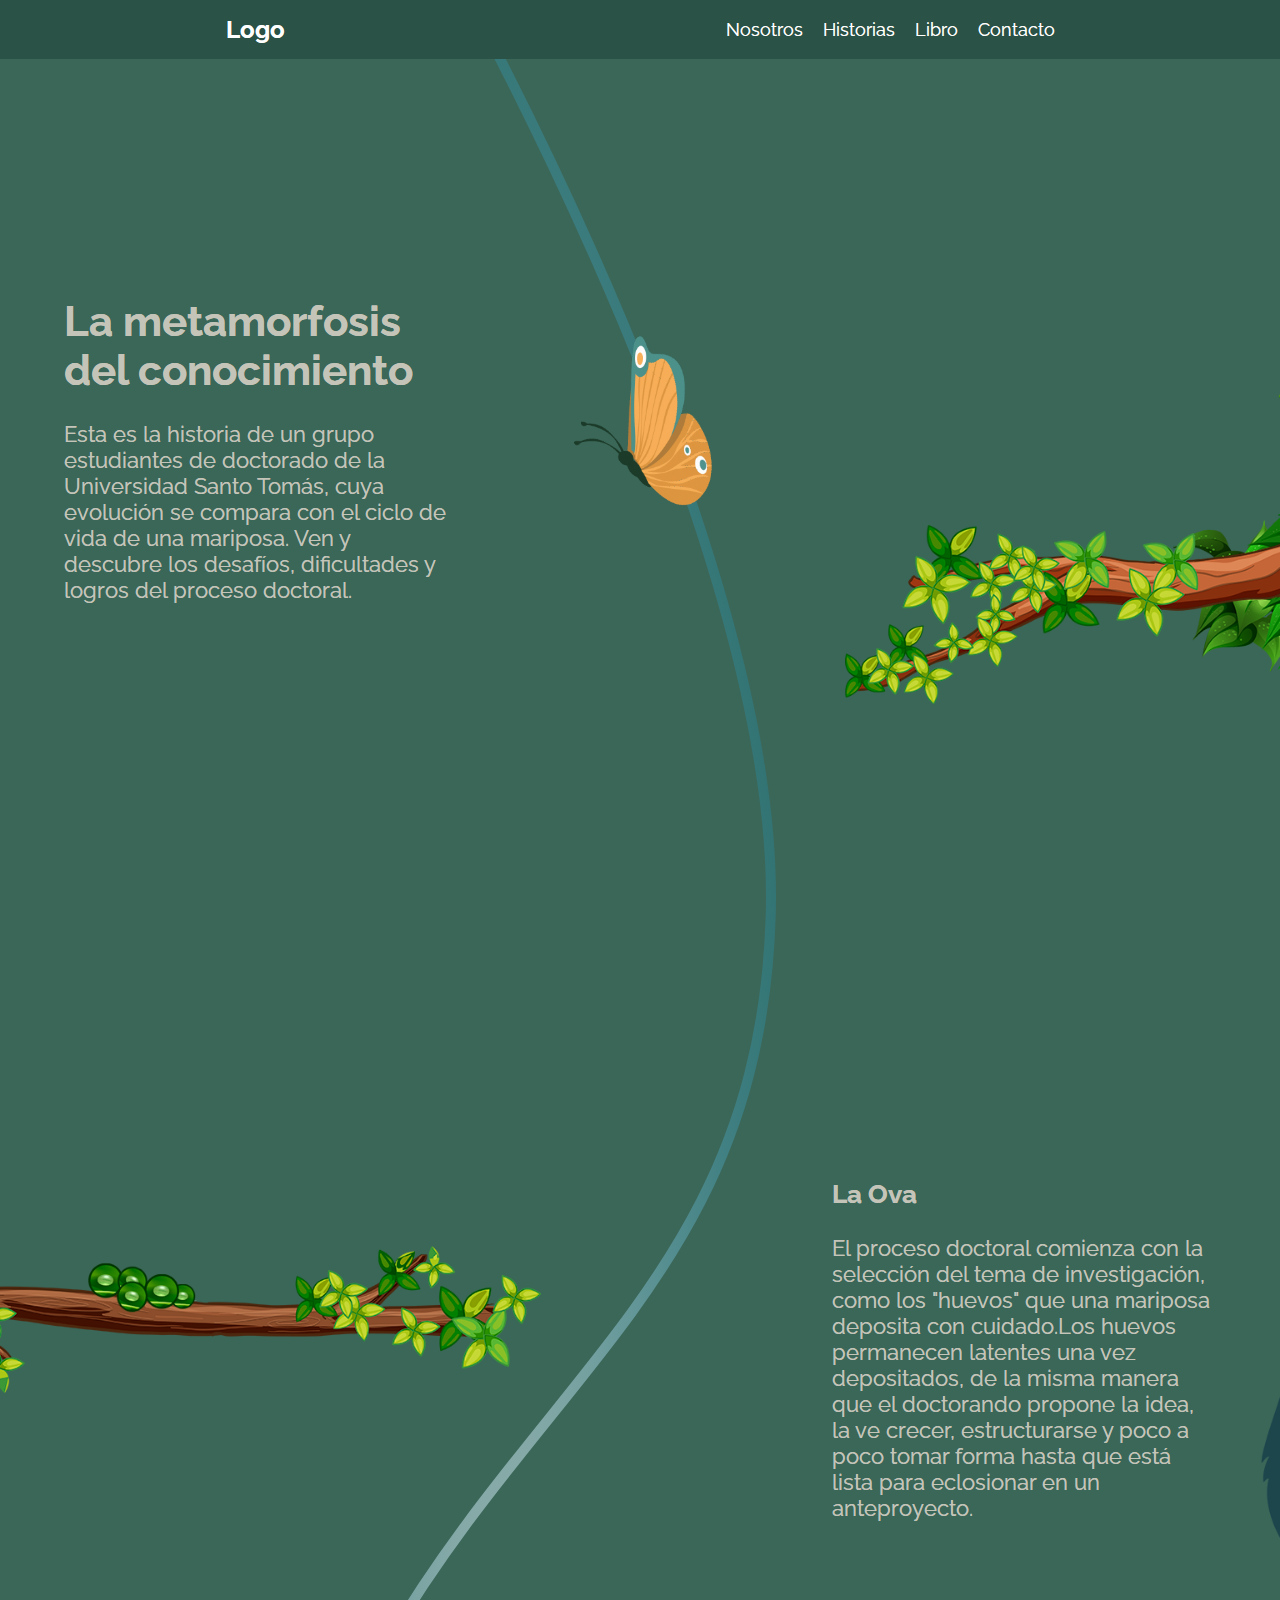
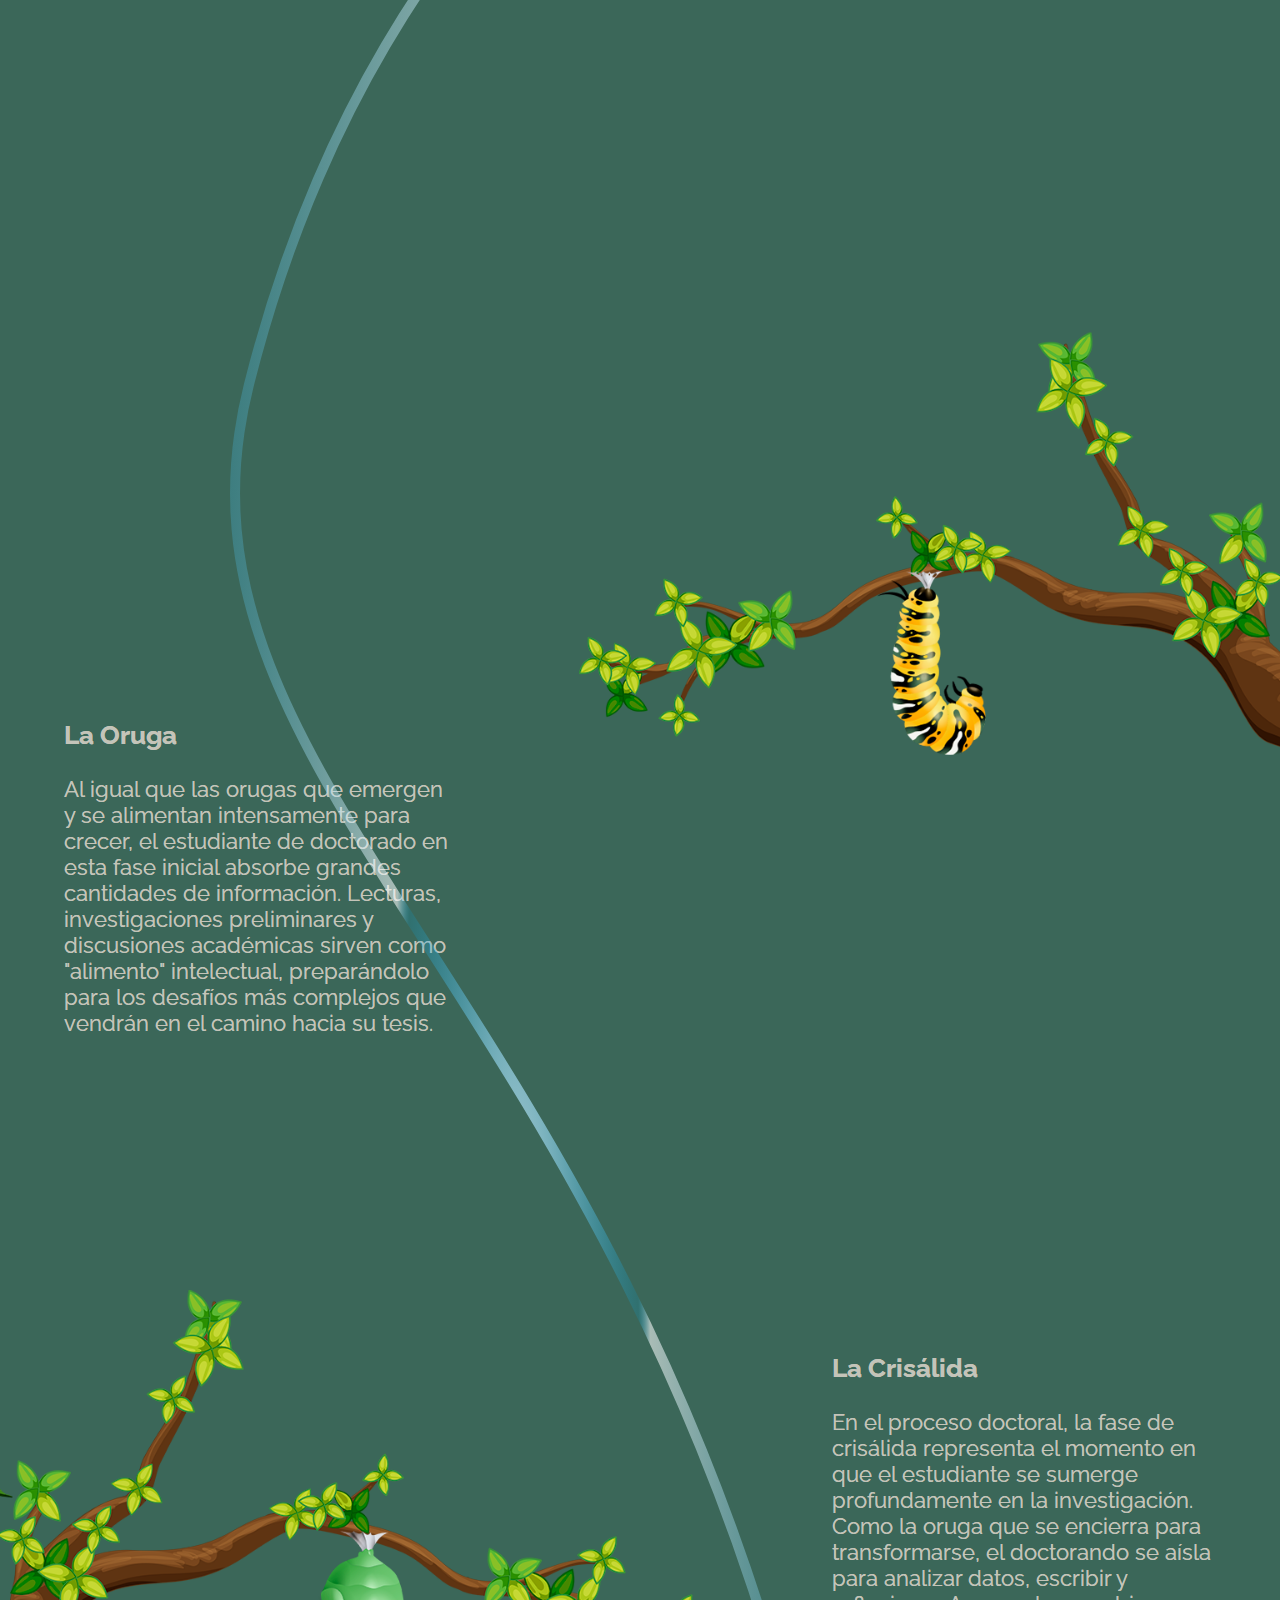
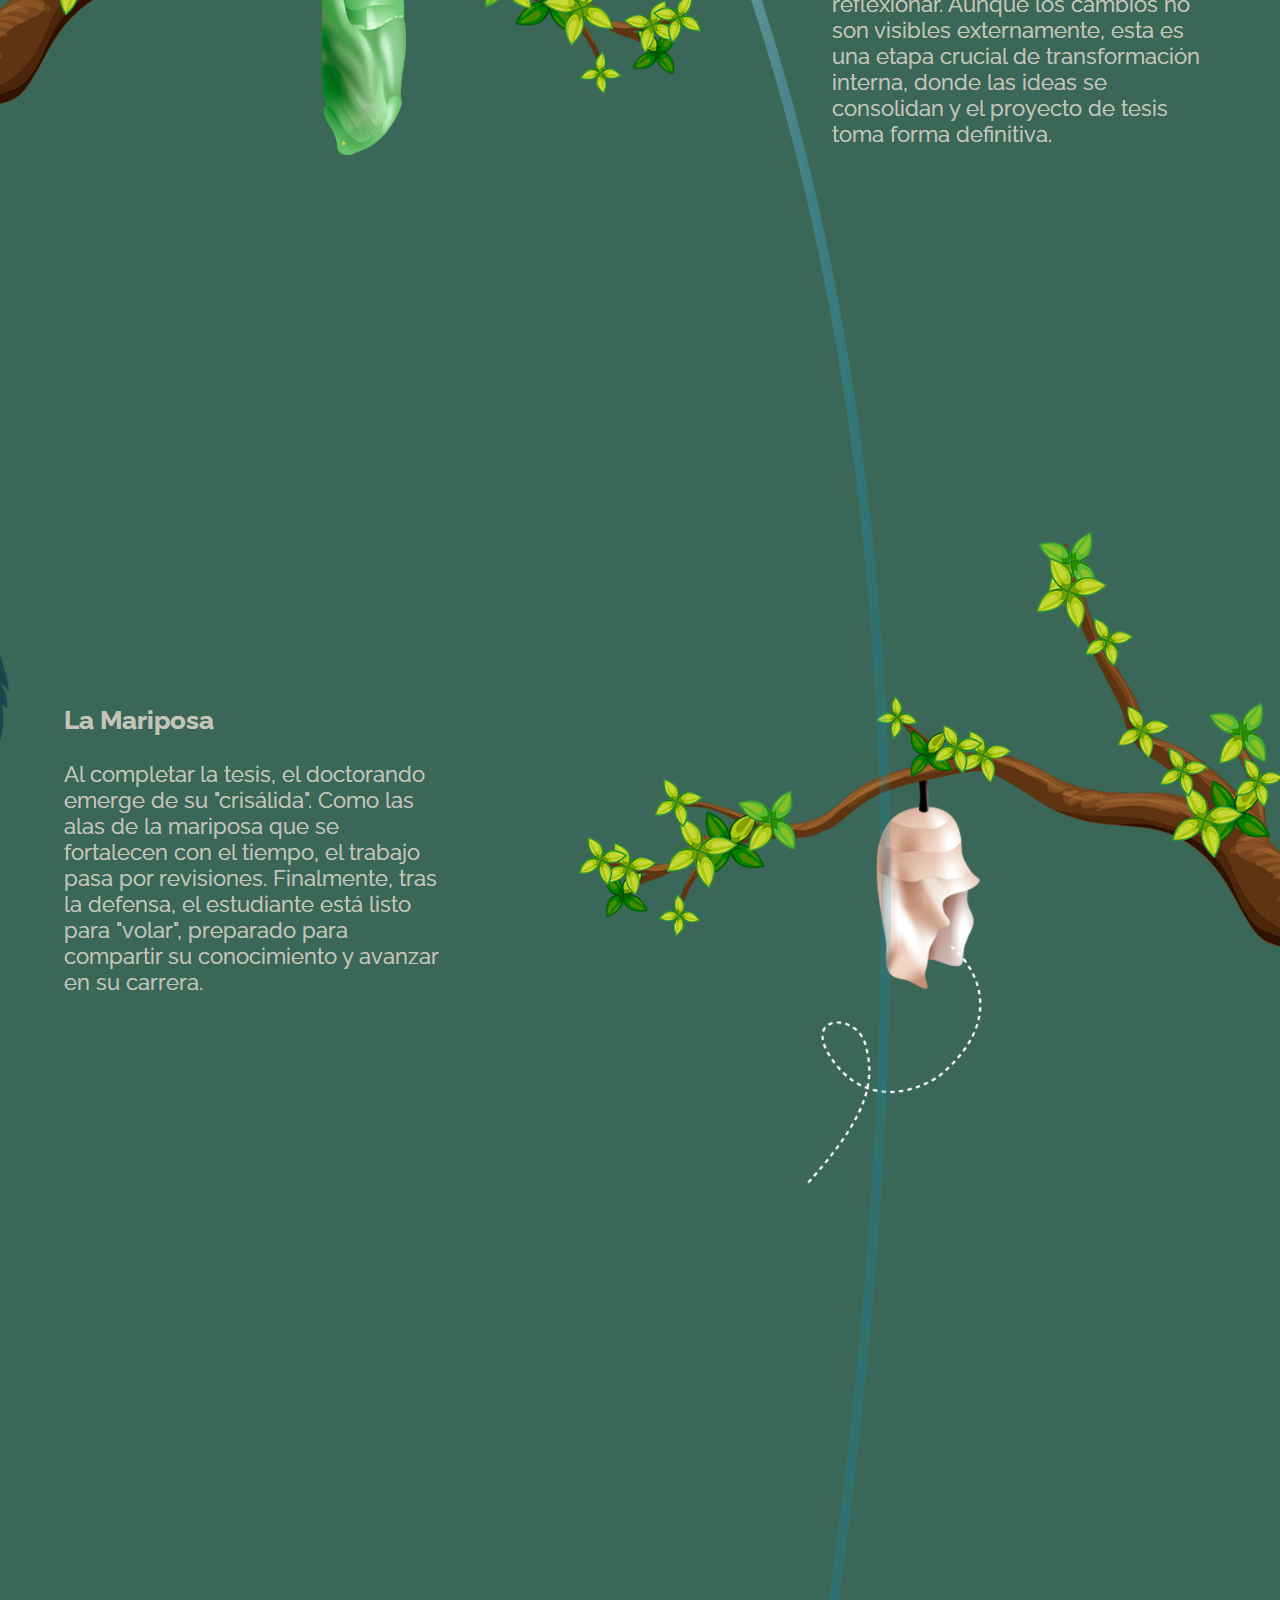
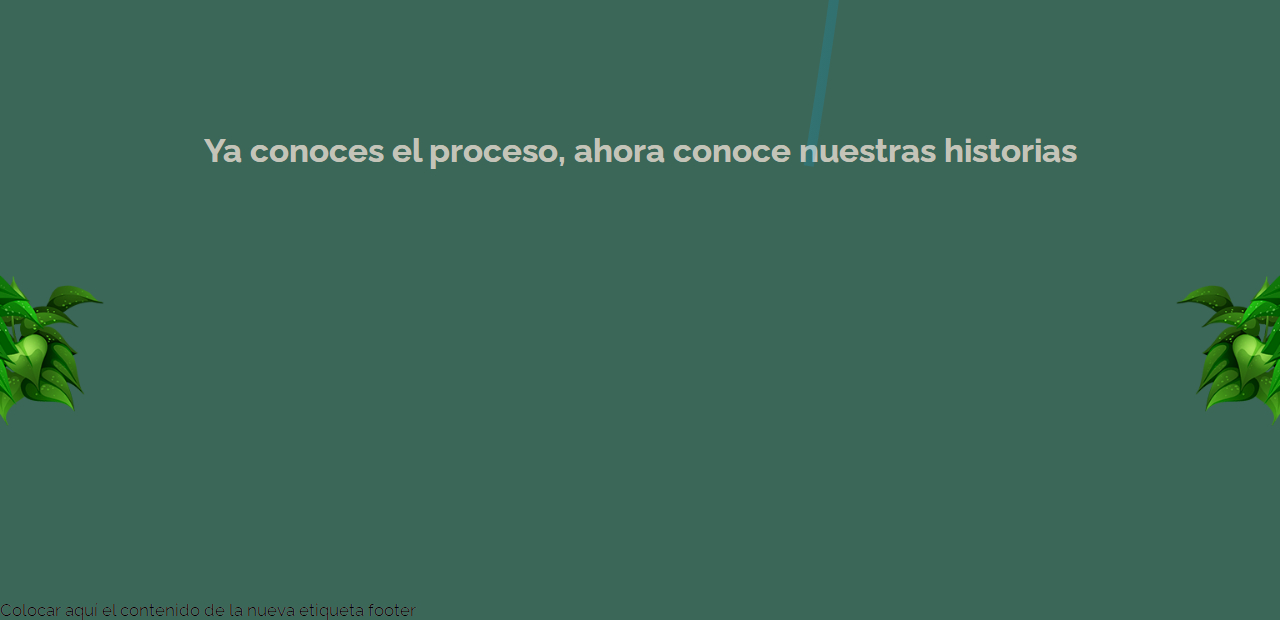
<file: index.html>
<!DOCTYPE html>
<html lang="en">
<head>
    <meta charset="UTF-8">
    <meta name="viewport" content="width=device-width, initial-scale=1.0">
    <title>Document</title>
    <link href="css/principal.css" rel="stylesheet" type="text/css">
    <link href="css/contenidostilo.css" rel="stylesheet" type="text/css">
<link rel="preconnect" href="https://fonts.googleapis.com">
<link rel="preconnect" href="https://fonts.gstatic.com" crossorigin>
<link href="https://fonts.googleapis.com/css2?family=Raleway:ital,wght@0,100..900;1,100..900&display=swap" rel="stylesheet">
</head>
<body>
<header>
	<nav class="navbar">
  <div class="logo">
    <a href="#">Logo</a>
  </div>
  <ul class="nav-links">
    <li><a href="#">Nosotros</a></li>
    <li><a href="#">Historias</a></li>
    <li><a href="#">Libro</a></li>
    <li><a href="#">Contacto</a></li>
  </ul>
  <div class="hamburger">
    <span></span>
    <span></span>
    <span></span>
  </div>
</nav>
	</header>
	
	
<div class="animaContent">
  <div class="lineWater">
    
    <svg width="950px" height="5200" viewBox="-20 -20 950 5200" fill="none" xmlns="http://www.w3.org/2000/svg">
      <path id="linePath" d="M50.7386 -284C217.404 -26.8284 547.936 579.875 536.736 949.318C522.736 1411.12 160.738 1438.77 14.7388 2019.48C-131.26 2600.19 942.733 2766.11 574.735 5000" stroke="url(#paint0_angular_80_108)" stroke-width="10"/>
      <defs>
        <radialgradient id="paint0_angular_80_108" cx="0" cy="0" r="1" gradientUnits="userSpaceOnUse" gradientTransform="translate(282.37 3113.15) rotate(90) scale(3397.15 369.63)">
          <stop stop-color="#F6F6F6"/>
          <stop offset="0.333333" stop-color="#00A0DD" stop-opacity="0.17"/>
          <stop offset="0.364583" stop-color="white" stop-opacity="0.56"/>
          <stop offset="1" stop-color="#00A0DD" stop-opacity="0.17"/>
        </radialgradient>
        </defs>
      </svg>
    
    
    <img src="img/mariposaanimada.gif" height="286" class="movimgImage" id="movimgImage" width="203" alt="">
    </div>
</div>
<div id="textContent">
	<section id="secMeta">
      <div class="textos">
        <h1>La metamorfosis del conocimiento</h1>
		  <br>
        <p>Esta es la historia de un grupo estudiantes de doctorado de la Universidad Santo Tomás, cuya evolución se compara con el ciclo de vida de una mariposa.  Ven y descubre los desafíos, dificultades y logros del proceso doctoral.</p>
      </div>
	
	</section>
  <section id="secStart">
    <div class="textos">
  <h2>La Ova</h2>
		<br>
      <p>El proceso doctoral comienza con la selección del tema de investigación, como los "huevos" que una mariposa deposita con cuidado.Los huevos permanecen latentes una vez depositados, de la misma manera que el doctorando propone la idea, la ve crecer, estructurarse y poco a poco tomar forma hasta que está lista para eclosionar en un anteproyecto.</p>
    </div>
   </section>
  <section id="secOruga">
    <div class="textos">
  <h2>La Oruga</h2>
		<br>
      <p>Al igual que las orugas que emergen y se alimentan intensamente para crecer, el estudiante de doctorado en esta fase inicial absorbe grandes cantidades de información. Lecturas, investigaciones preliminares y discusiones académicas sirven como "alimento" intelectual, preparándolo para los desafíos más complejos que vendrán en el camino hacia su tesis.</p>
    </div>
   </section>
  <section id="secPupa">
    <div class="textos">
  <h2>La Crisálida</h2>
		<br>
      <p>En el proceso doctoral, la fase de crisálida representa el momento en que el estudiante se sumerge profundamente en la investigación. Como la oruga que se encierra para transformarse, el doctorando se aísla para analizar datos, escribir y reflexionar. Aunque los cambios no son visibles externamente, esta es una etapa crucial de transformación interna, donde las ideas se consolidan y el proyecto de tesis toma forma definitiva.</p>
    </div>
   </section>
  <section id="secMari">
    <div class="textos">	
  <h2>La Mariposa</h2>
		<br>
      <p>Al completar la tesis, el doctorando emerge de su "crisálida". Como las alas de la mariposa que se fortalecen con el tiempo, el trabajo pasa por revisiones. Finalmente, tras la defensa, el estudiante está listo para "volar", preparado para compartir su conocimiento y avanzar en su carrera.</p>
    </div>
   </section>
  <section id="secVideos">
	 <h2>Ya conoces el proceso, ahora conoce nuestras historias</h2>
	</section>
	
</div>
<footer>Colocar aquí el contenido de la nueva etiqueta footer</footer>
<script>
	const hamburger = document.querySelector('.hamburger');
const navLinks = document.querySelector('.nav-links');

hamburger.addEventListener('click', () => {
  navLinks.classList.toggle('active');
});
</script>
<script src="js/gsap.js"></script>
    <script src="js/scrollTrigger.js"></script>
    <script src="js/MotionPathPlugin.min.js"></script>
    <script src="js/script.js"></script>
</body>
</html>
</file>
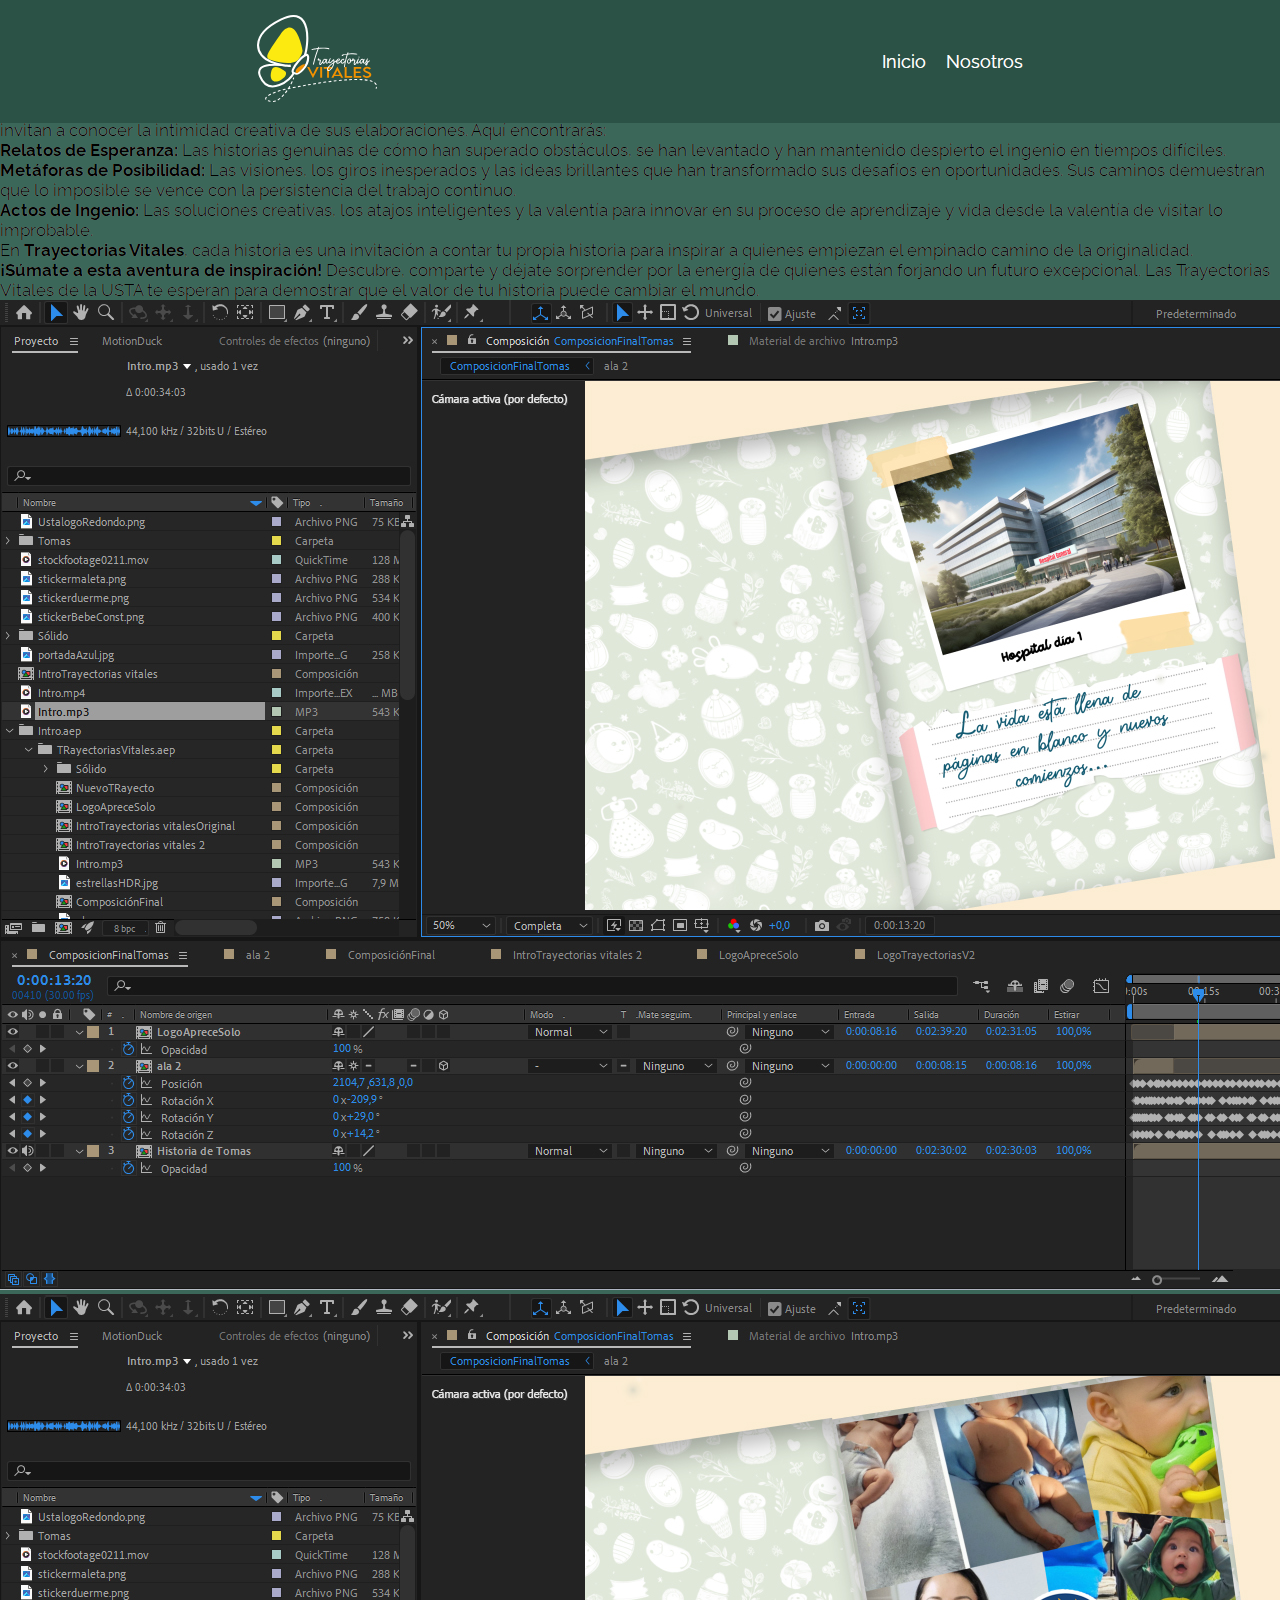
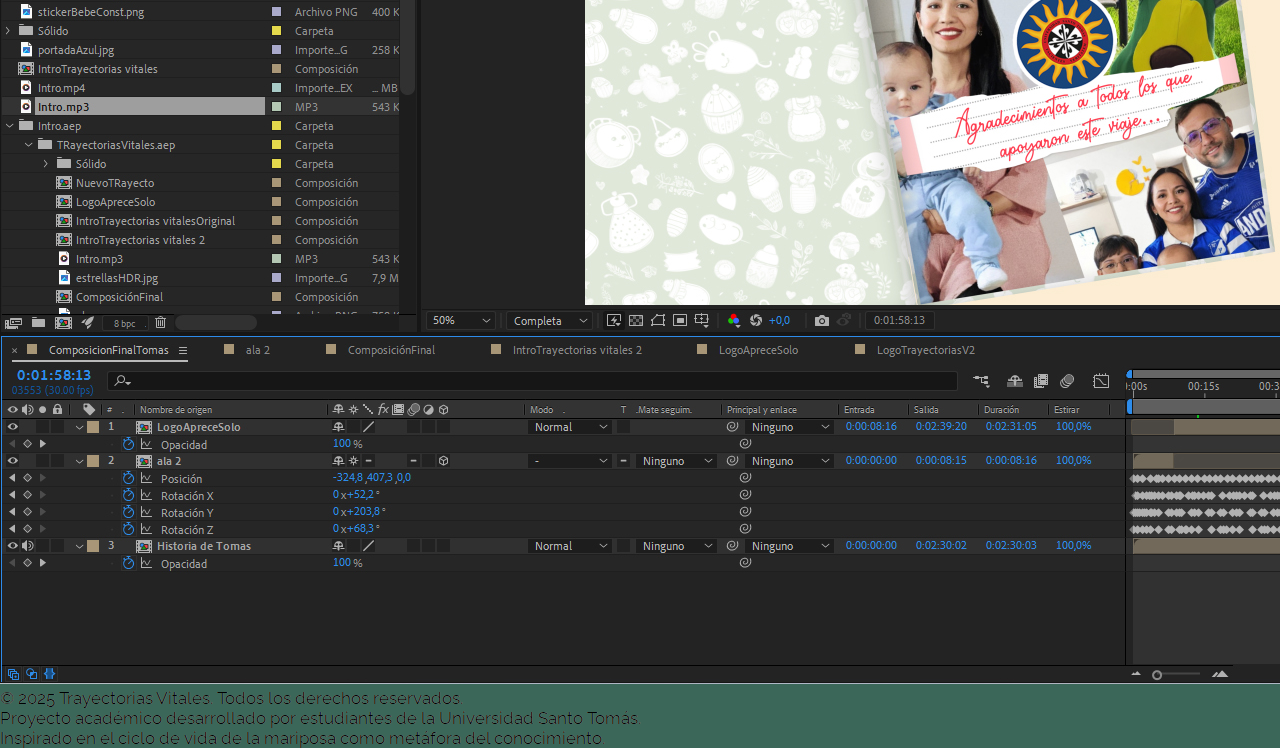
<file: nosotros.html>
<!DOCTYPE html>
<html lang="es">
<head>
    <meta charset="UTF-8">
	<meta name="description" content="Conoce la historia de estudiantes de doctorado a través de una metáfora visual con el ciclo de vida de una mariposa.">
    <meta name="viewport" content="width=device-width, initial-scale=1.0">
	<link rel="icon" href="img/favilogo.png" type="image/png">
    <title>Trayectorias Vitales</title>
    <link href="css/principal.css" rel="stylesheet" type="text/css">
    <link href="css/contenidostilo.css" rel="stylesheet" type="text/css">
	<!--  <link href="css/nosotros.css" rel="stylesheet" type="text/css">-->
<link rel="preconnect" href="https://fonts.googleapis.com">
<link rel="preconnect" href="https://fonts.gstatic.com" crossorigin>
<link href="https://fonts.googleapis.com/css2?family=Raleway:ital,wght@0,100..900;1,100..900&display=swap" rel="stylesheet">
</head>
<body>
<header>
  <nav class="navbar">
    <div class="logo">
      <a href="#"><img src="img/logoPrincipal.svg" alt="Logo Trayectorias Vitales" width="120" /></a>
    </div>
    <ul class="nav-links">
      <li><a href="index.html">Inicio</a></li>
      <li><a href="#">Nosotros</a></li>
    </ul>
    <button class="hamburger" aria-label="Abrir menú">
      <span></span>
      <span></span>
      <span></span>
    </button>
  </nav>
</header>
  <main>
    <section class="intro">
      <p>El proyecto de investigación <strong>Trayectorias vitales y formación doctoral</strong> pretende analizar la relación de los contextos cotidianos, laborales y los procesos educativos de estudiantes del doctorado en educación desde una perspectiva integral de la formación.</p>
    </section>

    <section class="contenido">
      <div class="texto_nos">

    <p>En la Universidad Santo Tomás, creemos que cada estudiante lleva consigo un universo de valor y una historia que merece ser contada. En este sitio encontrarás aventuras formativas llenas de ingenio, inspiración y el poder transformador de las metáforas vivas.</p>

    <p>Por eso nace <strong>Trayectorias Vitales</strong>, un lugar para contar nuestras historias de valor y la fuerza que se esconde detrás de los sueños compartidos.</p>

    <p><strong>Trayectorias Vitales</strong> es el espacio donde hacemos visible lo extraordinario de lo cotidiano. Es un paisaje de memoria ingeniosa donde nuestros estudiantes nos invitan a conocer la intimidad creativa de sus elaboraciones. Aquí encontrarás:</p>

    <ul>
      <li><strong>Relatos de Esperanza:</strong> Las historias genuinas de cómo han superado obstáculos, se han levantado y han mantenido despierto el ingenio en tiempos difíciles.</li>
      <li><strong>Metáforas de Posibilidad:</strong> Las visiones, los giros inesperados y las ideas brillantes que han transformado sus desafíos en oportunidades. Sus caminos demuestran que lo imposible se vence con la persistencia del trabajo continuo.</li>
      <li><strong>Actos de Ingenio:</strong> Las soluciones creativas, los atajos inteligentes y la valentía para innovar en su proceso de aprendizaje y vida desde la valentía de visitar lo improbable.</li>
    </ul>

    <p>En <strong>Trayectorias Vitales</strong>, cada historia es una invitación a contar tu propia historia para inspirar a quienes empiezan el empinado camino de la originalidad.</p>

    <p><strong>¡Súmate a esta aventura de inspiración!</strong> Descubre, comparte y déjate sorprender por la energía de quienes están forjando un futuro excepcional. Las Trayectorias Vitales de la USTA te esperan para demostrar que el valor de tu historia puede cambiar el mundo.</p>

      </div>

      <div class="imagenes">
        <img src="img/pantalla1.jpg" alt="Foto del equipo 1" />
        <img src="img/pantalla2.jpg" alt="Foto del equipo 2" />
        <!-- Puedes agregar más imágenes aquí -->
      </div>
    </section>
  </main>

	
	

<footer>
  <div class="footer-content">
    <p>&copy; 2025 Trayectorias Vitales. Todos los derechos reservados.</p>
    <p>Proyecto académico desarrollado por estudiantes de la Universidad Santo Tomás.<br>
       Inspirado en el ciclo de vida de la mariposa como metáfora del conocimiento.</p>
  </div>
</footer>

<script>
  const hamburger = document.querySelector('.hamburger');
  const navLinks = document.querySelector('.nav-links');

  hamburger.addEventListener('click', () => {
    navLinks.classList.toggle('active');
  });
</script>


</body>
</html>
</file>
<file: css/principal.css>
@charset "UTF-8";

* {
	-webkit-box-sizing: border-box;
	-moz-box-sizing: border-box;
	margin: 0;
	padding: 0;
	box-sizing: border-box;
}
body {
    background-color: #3B6759;
    overflow-x: hidden;
   font-family: "Raleway", sans-serif;
    font-style: normal;
    font-weight: 400;
    font-size: 17px;
    text-shadow: 0px 0px #DFDED7;
    text-align: left;
}
.textos h1 {
    font-size: 42px;
    font-weight: bold;
}
.textos h2 {
    font-size: 26px;
}


.animaContent {
    display: grid;
    overflow-x: hidden;
    top: 0px;
}

.lineWater{
	display: flex;
	position: absolute;
	top: -54px;
	z-index: 10;
	justify-self: center;
	padding-left: 300px;
	overflow-x: hidden;
        }

body header {
	position: fixed;
	top: 0px;
	z-index: 13;
	width: 100%;
}


/*menu responsive*/
.navbar {
    display: flex;
    justify-content: space-around;
    align-items: center;
    background-color: #2B5246;
    padding: 15px;
}

.navbar .logo a {
  color: #fff;
  text-decoration: none;
  font-size: 24px;
  font-weight: bold;
}

.nav-links {
  list-style: none;
  display: flex;
}

.nav-links li {
  margin-left: 20px;
}

.nav-links a {
  color: #fff;
  text-decoration: none;
  font-size: 18px;
}

.hamburger {
  display: none;
  cursor: pointer;
  flex-direction: column;
}

.hamburger span {
  width: 25px;
  height: 3px;
  background-color: #fff;
  margin: 4px;
  transition: 0.3s;
}

/* Responsive Styles */
@media (max-width: 768px) {
  .nav-links {
    display: none;
    flex-direction: column;
    width: 100%;
    position: absolute;
    top: 60px;
    left: 0;
    background-color: #333;
    padding: 20px;
  }

  .nav-links li {
    text-align: center;
    margin: 10px 0;
  }

  .hamburger {
    display: flex;
  }

  .nav-links.active {
    display: flex;
  }

}
</file>
<file: css/contenidostilo.css>
@charset "utf-8";

#textContent {
    width: 100vw;
    height: 600vh;
    z-index: 1;
    font-family: "Raleway", sans-serif;
    font-style: normal;
    font-weight: 400;
    font-size: 22px;
    text-shadow: 0px 0px;
    text-align: left;
    color: #C4C4B9;
}
.textos {
    width: 40%;
    padding: 5%;
}

#secMeta {
    width: 100vw;
    height: 100vh;
    float: left;
    display: flex;
    flex-wrap: wrap;
    align-content: center;
    justify-content: flex-start;
    background-image: url(../img/fondoMeta.png);
    background-size: cover;
    background-position: center center;
}
#secStart {
    width: 100vw;
    height: 100vh;
    float: left;
    display: flex;
    flex-wrap: wrap;
    align-content: center;
    justify-content: flex-end;
    background-image: url(../img/fondOva.png);
    background-position: center center;
    background-size: cover;
}
#secOruga {
    width: 100vw;
    height: 100vh;
    float: left;
    display: flex;
    flex-wrap: wrap;
    align-content: flex-end;
    justify-content: flex-start;
    background-image: url(../img/fondOruga.png);
    background-position: center center;
    background-size: cover;
}
#secPupa {
    width: 100vw;
    height: 100vh;
    float: left;
	display: flex;
	flex-wrap: wrap;
	align-content: center; 
	justify-content: flex-end;
	  background-image: url(../img/fondoCrisalida.png);
    background-position: center center;
    background-size: cover;
}
#secMari {
    width: 100vw;
    height: 100vh;
    float: left;
	display: flex;
	flex-wrap: wrap;
	align-content: center;
	justify-content: flex-start;
	  background-image: url(../img/fondoMariposa.png);
    background-position: center center;
    background-size: cover;
}
#secVideos {
    width: 100vw;
    height: 100vh;
    float: left;
	display: flex;
	flex-wrap: wrap;
	align-content: center;
	justify-content: center;
	  background-image: url(../img/fondoVideo.png);
    background-position: center center;
    background-size: cover;
}
</file>
<file: css/nosotros.css>
body {
  margin: 0;
  font-family: 'Raleway', sans-serif;
  background-color: #3B6759;
  color: white;
}

body header {
	position: fixed;
	top: 0px;
	z-index: 13;
	width: 100%;
}
.navbar {
  display: flex;
  justify-content: space-between;
  align-items: center;
  padding: 1rem 2rem;
  background-color: #2B5246;
}

.nav-links {
  list-style: none;
  display: flex;
  gap: 1.5rem;
}

.nav-links li a {
  text-decoration: none;
  color: #fff;
  font-weight: 500;
}

.hamburger {
  display: none;
  flex-direction: column;
  gap: 5px;
  background: none;
  border: none;
  cursor: pointer;
}

.hamburger span {
  width: 25px;
  height: 3px;
  background-color: #fff;
  display: block;
}
main {
  padding: 2rem;
}

.intro h1 {
  font-size: 2rem;
  margin-bottom: 1rem;
  color: white;
}

.intro p {
  font-size: 1.1rem;
  max-width: 800px;
  margin-bottom: 2rem;
}

.contenido {
  display: flex;
  flex-wrap: wrap;
  gap: 2rem;
  justify-content: space-between;
}

.texto {
  flex: 1 1 500px;
  font-size: 1rem;
  line-height: 1.6;
}

.imagenes {
  flex: 1 1 300px;
  display: flex;
  flex-direction: column;
  gap: 1rem;
}

.imagenes img {
  width: 100%;
  border-radius: 8px;
  box-shadow: 0 0 10px rgba(0,0,0,0.1);
}

/* Footer */
footer {
  background-color: #2B5246;
  padding: 2rem;
  text-align: center;
  font-size: 0.9rem;
  color: white;
}

.footer-content p {
  margin: 0.5rem 0;
}

/* Responsive */
@media (max-width: 768px) {
  .contenido {
    flex-direction: column;
  }

  .texto, .imagenes {
    flex: 1 1 100%;
  }
}
  .nav-links {
    position: absolute;
    top: 80px;
    right: 0;
    flex-direction: column;
    width: 200px;
    padding: 1rem;
    display: none;
    background-color: #19322A;
  }

  .nav-links.active {
    display: flex;
  }

  .hamburger {
    display: flex;
  }
</file>
